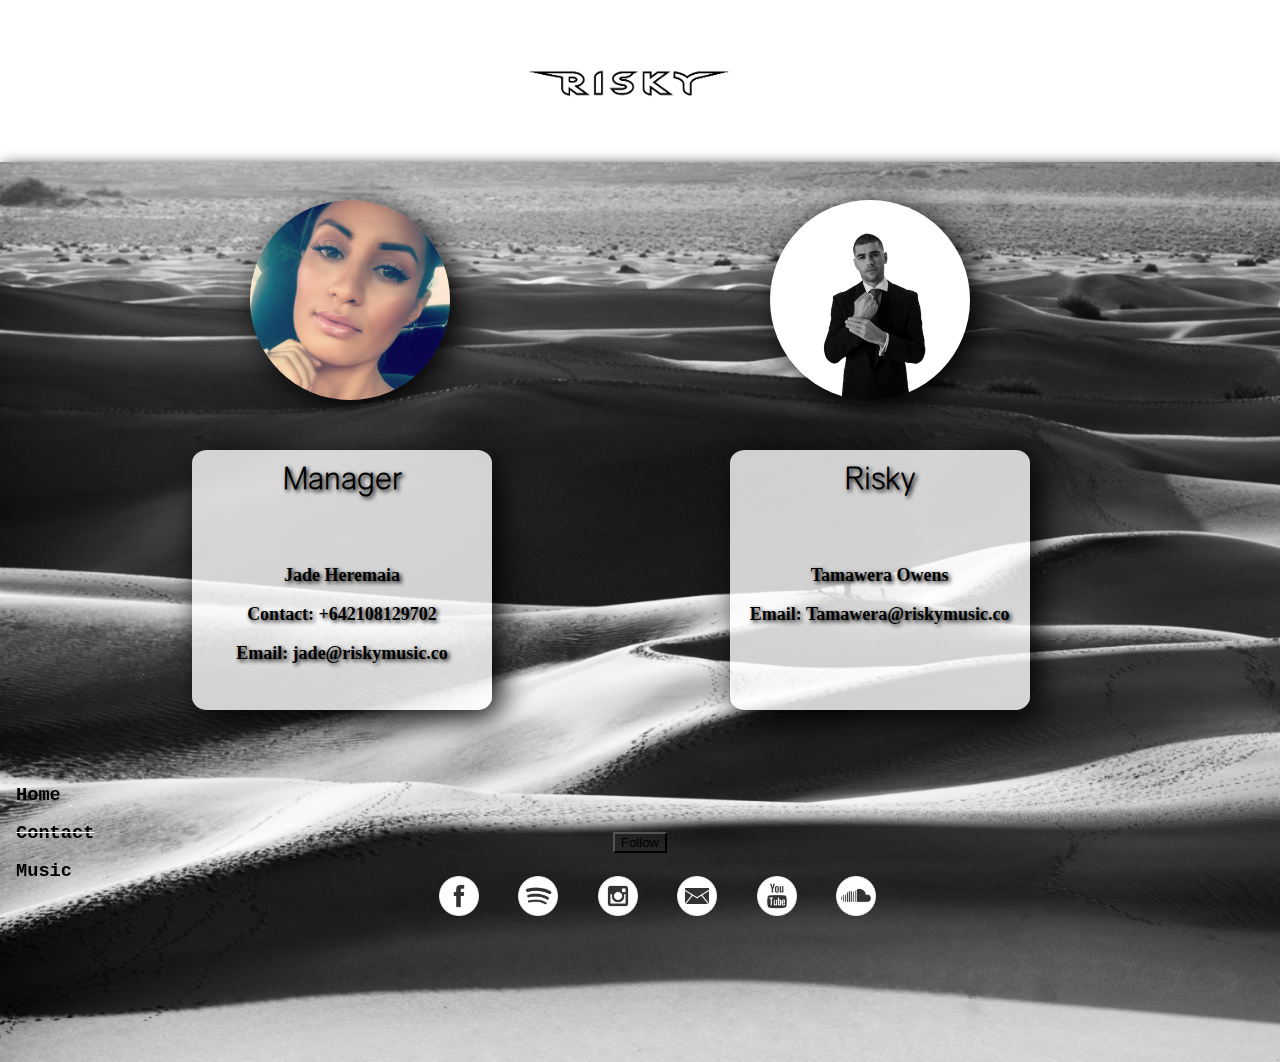
<file: contact copy.html>
<!DOCTYPE html>
<html lang="en">

<head>
    <meta charset="UTF-8">
    <meta name="viewport" content="width=device-width, initial-scale=1.0">
    <meta http-equiv="X-UA-Compatible" content="ie=edge">
    <link href="Stylesheet2.css" rel="stylesheet" type="text/css">

    <title>Contact</title>
    <header>
        <div class="row">
            <div class="logo-row">
                <a href=""><img src="Images/Risky 2.png" alt="logo" class="logo">
            </div>
        </div>
    </header>

    <body>
        <div class="bg">



            <div class="grid-container">
                <div class="managerdetails">
                    <h2>
                        <p>Manager</p>

                    </h2>
                    <h1>

                        <br>
                        <p>Jade Heremaia</p>
                        <p>Contact: +642108129702</p>
                        <p>Email: jade@riskymusic.co
                        </p>



                    </h1>
                </div>

                <div class="riskydetails">
                    <h2>
                        <p>Risky</p>

                    </h2>

                    <h1>

                        <br>
                        <p>Tamawera Owens</p>
                        <p></p>
                        <p>Email: Tamawera@riskymusic.co
                        </p>


                    </h1>


                </div>




                <img class="contactimg" img src="Images/14718864_1323558444350878_8490270500425777535_n (1).jpg" alt="Manager" style="width:200px">




                <img class="contactimgtama" img src="Images/Tama no bg 2.png" alt="Risky" style="width:200px">


            </div>

            <div>
                <div class="button">
                    <button type="button" style="background:transparent" onclick="alert('Subscribe')">Follow</button>
                </div>
                <div class="socialicons">
                    <ul class="social-icons">
                        <li>
                            <a href="https://www.facebook.com/riskynz" target='blank'>
                                <img src="Images/icons/iconfinder_facebook_online_social_media_734399.png" alt="Facebook" />
                            </a>
                        </li>

                        <li>
                            <a href="https://open.spotify.com/artist/6jTO4mjLBIE8OG5CPPuRBQ" target='blank'>
                                <img src="Images/icons/iconfinder_Spotify_social_media_logo_1287341.png" alt="Twitter" />
                            </a>
                        </li>
                        <li>
                            <a href="https://www.instagram.com/riskymusic" target='blank'>
                                <img src="Images/icons/iconfinder_instagram_online_social_media_734394.png" alt="Instagram" />
                            </a>
                        </li>
                        <li>
                            <a href="mailto:info@riskymusic.co?Subject=Hello%20again" target="_top">
                                <img src="Images/icons/iconfinder_email_mail_envelope_send_message_1011336.png" alt="Twitter" />
                            </a>
                        </li>

                        <li>
                            <a href="https://www.youtube.com/channel/UC8SFJdC0dMpjtvcupE2CO4Q?view_as=subscriber" target='blank'>
                                <img src="Images/icons/iconfinder_youtube_online_social_media_734361.png" alt="YouTube" />
                            </a>
                        </li>

                        <li>
                            <a href="https://soundcloud.com/riskynz" target='blank'>
                                <img src="Images/icons/iconfinder_soundcloud_social_media_logo_1221591.png" alt="RSS Feed" />
                            </a>
                        </li>
                    </ul>
                </div>
                <ul class="menu">
                    <li>
                        <a href="index.html">Home</a></li>
                    <li><a href="contact copy.html"><del>Contact</del></a></li>
                    <li><a href="music.html">Music</a></li>
                </ul>
            </div>

        </div>

    </body>
</head>

</html>
</file>
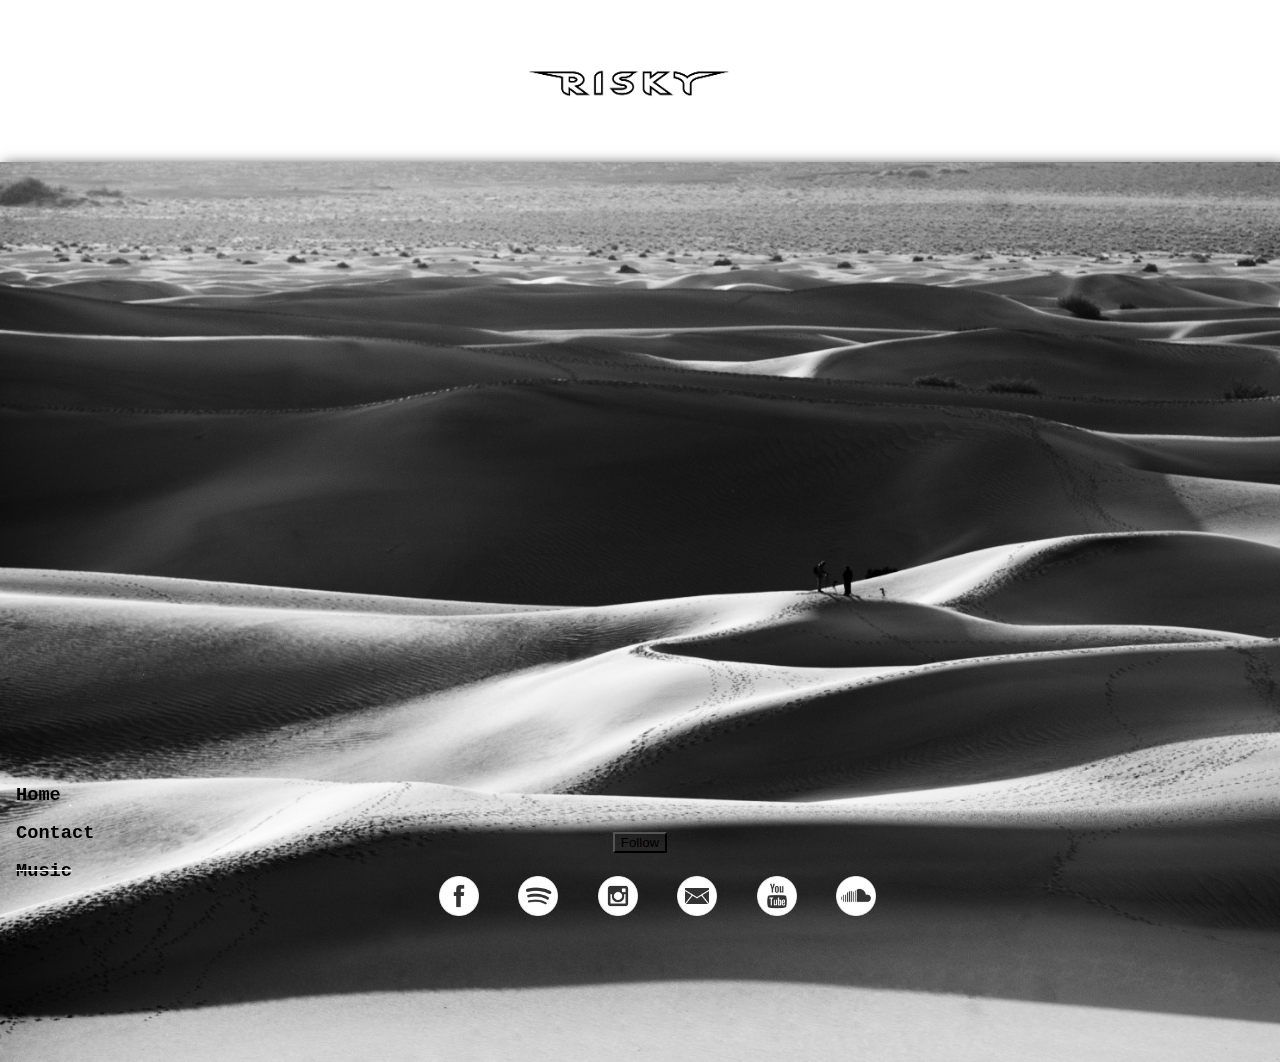
<file: music.html>
<!DOCTYPE html>
<html lang="en">

<head>
    <meta charset="UTF-8">
    <meta name="viewport" content="width=device-width, initial-scale=1.0">
    <meta http-equiv="X-UA-Compatible" content="ie=edge">
    <link href="Stylesheet2.css" rel="stylesheet" type="text/css">
    <title>Contact</title>
    <header>
        <div class="row">
            <div class="logo-row">
                <a href="index.html"><img src="Images/Risky 2.png" alt="logo" class="logo">
            </div>
        </div>
    </header>

    <body>
        <div class="bg">
            <div Class="soundcloud">
                <div style="text-align:center;">
                    <iframe width="80%" height="550" padding-top="100px" scrolling="no" frameborder="no" allow="autoplay" src="https://w.soundcloud.com/player/?url=https%3A//api.soundcloud.com/users/1499870&color=%23222125&auto_play=false&hide_related=false&show_comments=true&show_user=true&show_reposts=true&show_teaser=true"></iframe>
                </div>
            </div>
            <div class="button">
                <button type="button" style="background:transparent; " onclick="alert('Subscribe')">Follow</button>
            </div>


            <div class="socialicons">
                <ul class="social-icons">
                    <li>
                        <a href="https://www.facebook.com/riskynz" target='blank'>
                            <img src="Images/icons/iconfinder_facebook_online_social_media_734399.png" alt="Facebook" />
                        </a>
                    </li>

                    <li>
                        <a href="https://open.spotify.com/artist/6jTO4mjLBIE8OG5CPPuRBQ" target='blank'>
                            <img src="Images/icons/iconfinder_Spotify_social_media_logo_1287341.png" alt="Twitter" />
                        </a>
                    </li>
                    <li>
                        <a href="https://www.instagram.com/riskymusic" target='blank'>
                            <img src="Images/icons/iconfinder_instagram_online_social_media_734394.png" alt="Instagram" />
                        </a>
                    </li>
                    <li>
                        <a href="mailto:info@riskymusic.co?Subject=Hello%20again" target="_top">
                            <img src="Images/icons/iconfinder_email_mail_envelope_send_message_1011336.png" alt="Twitter" />
                        </a>
                    </li>

                    <li>
                        <a href="https://www.youtube.com/channel/UC8SFJdC0dMpjtvcupE2CO4Q?view_as=subscriber" target='blank'>
                            <img src="Images/icons/iconfinder_youtube_online_social_media_734361.png" alt="YouTube" />
                        </a>
                    </li>

                    <li>
                        <a href="https://soundcloud.com/riskynz" target='blank'>
                            <img src="Images/icons/iconfinder_soundcloud_social_media_logo_1221591.png" alt="RSS Feed" />
                        </a>
                    </li>
                </ul>
            </div>


            <div>
                <ul class="menu">
                    <li><a href="index.html">Home</a></li>
                    <li><a href="contact copy.html">Contact</a></li>
                    <li><a href="music.html"><del>Music</del></a></li>
                </ul>
            </div>
        </div>
    </body>
</head>
<html>
</file>
<file: Stylesheet2.css>
@font-face {
    font-family: CustomFont;
    src: url("https://yoursite.com/css/fonts/CustomFont.eot");
    src: url("https://yoursite.com/css/fonts/CustomFont.woff") format("woff"), url("https://yoursite.com/css/fonts/CustomFont.otf") format("opentype"), url("https://yoursite.com/css/fonts/CustomFont.svg#filename") format("svg");
    font-family: gravity;
    src: url("font/Gravity-Light.otf");
}

body {
    padding: 0;
    margin: 0;
}

header {
    margin-top: 0px;
}

.logo-row {
    width: 280px;
    margin: 0 auto;
}

.logo {
    width: 90%;
    height: 160px;
    text-align: center;
}

body,
html {
    height: 100%;
}

.bg {
    /* The image used */
    background-image: url("Images/sandunes\ edit.jpg");
    /* Full height */
    height: 100%;
    /* Center and scale the image nicely */
    background-position: fixed;
    background-repeat: no-repeat;
    background-size: cover;
    -moz-box-shadow: 4px 4px 14px #000;
    -webkit-box-shadow: 4px 4px 14px #000;
    box-shadow: 4px 4px 14px #000;
}

.menu {
    list-style-type: none;
    padding: 0;
    width: 200px;
    position: fixed;
    bottom: 0;
}

li a {
    display: block;
    color: rgb(0, 0, 0);
    padding: 8px 16px;
    text-decoration: none;
    text-shadow: #000;
    font-family: monospace;
    font-weight: bold;
    font-size: 14pt;
}

.menu a:hover {
    color: black !important;
    text-transform: uppercase;
    text-decoration: none;
    background: white;
    padding: 5px;
    border-radius: 5px;
    display: inline-block;
    border: none;
    transition: all 0.4s ease 0s;
}

del {
    text-decoration: line-through;
    text-decoration-color: white;
}

html {
    height: 100%;
    width: 100%;
    overflow: hidden;
    font-size: 62.5%;
}

#myCarousel {
    max-width: 900px;
    /* padding-top: 60px; */
    -moz-box-shadow: 4px 4px 14px #000;
    -webkit-box-shadow: 4px 4px 14px #000;
    box-shadow: 8px 8px 16px #000;
    left: 180px;
    /* -moz-border-radius: 12px;
      -webkit-border-radius: 12px; */
    height: 550px !important;
    /* margin: 0px 20px 20px 20px; */
}


/* .contactcontainer {
    height: 0px !important;
} */

.soundcloud {
    height: 500px !important;
    padding-top: 50px;
}

.photoslide {
    height: 500px !important;
    padding-top: 50px;
    /* margin: 0px 20px 0px 20px; */
}

.photoslive>iframe {
    height: 200px;
    right: 220px;
}

.contactimg {
    border-radius: 50%;
    position: absolute;
    display: block;
    top: 200px;
    left: 250px;
    color-adjust: black;
    -moz-box-shadow: 8px 8px 32px #000;
    -webkit-box-shadow: 8px 8px 32px #000;
    box-shadow: 8px 8px 32px #000;
}

.button {
    padding-top: 120px;
    text-align: center;
    color: white;
    text-emphasis-color: white;
    text-decoration: none;
    cursor: pointer;
    height: 10px;
}

.contactimg2 {
    border-radius: 50%;
    position: absolute;
    display: block;
    top: 200px;
    left: 770px;
    -moz-box-shadow: 8px 8px 32px #000;
    -webkit-box-shadow: 8px 8px 32px #000;
    box-shadow: 8px 8px 32px #000;
}


/* social icons */

.socialicons {
    text-align: center;
    padding-top: 0%;
    margin: 0px 200px 10px 200px;
}

.social-icons {
    text-align: center;
}

.social-icons li {
    display: inline-block;
    list-style-type: none;
    -webkit-user-select: none;
    -moz-user-select: none;
}

.social-icons li a {
    border-bottom: none;
}

.social-icons li img {
    width: 40px;
    height: 40px;
    margin-right: 5px;
    padding-top: 0px;
    -moz-box-shadow: 4px 4px 14px white;
    -moz-window-shadow: 4px 4px 14px white;
}

.social-icons:after {
    content: "";
    background: rgb(255, 255, 255);
    display: block;
    position: absolute;
    padding-top: 20px;
    padding-left: 40%;
    margin-left: -20px!important;
    margin-top: -120%;
    opacity: 0;
    transition: all 0.8s
}

.social-icons:active:after {
    padding: 0;
    /* margin: 0; */
    opacity: 1;
    transition: 0s
}

.managerdetails {
    border-radius: 5%;
    height: 100px;
    width: 300px;
    /* margin: 20px 10px 20px; */
    position: relative;
    position: absolute;
    display: block;
    top: 450px;
    left: 250px;
    background-color: white;
    -moz-box-shadow: 8px 8px 32px #000;
    -webkit-box-shadow: 8px 8px 32px #000;
    box-shadow: 8px 8px 32px #000;
}

.riskydetails {
    border-radius: 5%;
    height: 100px;
    width: 300px;
    /* margin: 20px 10px 20px; */
    position: relative;
    position: absolute;
    display: block;
    top: 450px;
    left: 700px;
    background-color: white;
    -moz-box-shadow: 8px 8px 32px #000;
    -webkit-box-shadow: 8px 8px 32px #000;
    box-shadow: 8px 8px 32px #000;
}


/* contact */

h1 {
    color: rgb(0, 0, 0);
    font-size: 18px;
    text-shadow: 2px 2px 4px #000000;
}

h2 {
    color: rgb(0, 0, 0);
    font-size: 30px;
    text-shadow: 2px 2px 4px #000000;
    font-family: gravity;
}

@media only screen and (max-width: 700px) {
    .social-icons {
        max-width: 100%;
        height: auto;
    }
}

#myCarousel[data-src-600px] {
    content: attr(data-src-600px, url);
}

.menu {
    max-width: 100%;
    height: auto;
}

header {
    max-width: 100%;
    height: auto;
}


/* Media Queries: Tablet Landscape */

@media screen and (max-width: 1060px) {
    #primary {
        width: 67%;
    }
    #secondary {
        width: 30%;
        margin-left: 3%;
    }
}


/* Media Queries: Tabled Portrait */

@media screen and (max-width: 768px) {
    #primary {
        width: 100%;
    }
    #secondary {
        width: 100%;
        margin: 0;
        border: none;
    }
}

.grid-container {
    display: grid;
    height: 550px;
    align-content: space-evenly;
    grid-template-columns: auto auto auto;
    grid-gap: 10px;
    padding: 0px;
}

.grid-container>.contactimg {
    border-radius: 50%;
    /* margin: 20px 10px 20px; */
    position: absolute;
    display: block;
    top: 200px;
    left: 250px;
    color-adjust: black;
    -moz-box-shadow: 8px 8px 32px #000;
    -webkit-box-shadow: 8px 8px 32px #000;
    box-shadow: 8px 8px 32px #000;
}

.grid-container>.contactimgtama {
    border-radius: 50%;
    /* margin:20px 10px 100px; */
    position: absolute;
    display: block;
    top: 200px;
    left: 770px;
    -moz-box-shadow: 8px 8px 32px #000;
    -webkit-box-shadow: 8px 8px 32px #000;
    box-shadow: 8px 8px 32px #000;
}

.grid-container>.managerdetails {
    background-color: rgba(255, 255, 255, 0.8);
    text-align: center;
    padding: 80px 0;
    font-size: 30px;
    left: 15%;
}

.grid-container>.riskydetails {
    background-color: rgba(255, 255, 255, 0.8);
    text-align: center;
    padding: 80px 0;
    font-size: 30px;
    left: 57%;
}

p {
    top: -100px;
    position: relative;
}
</file>
